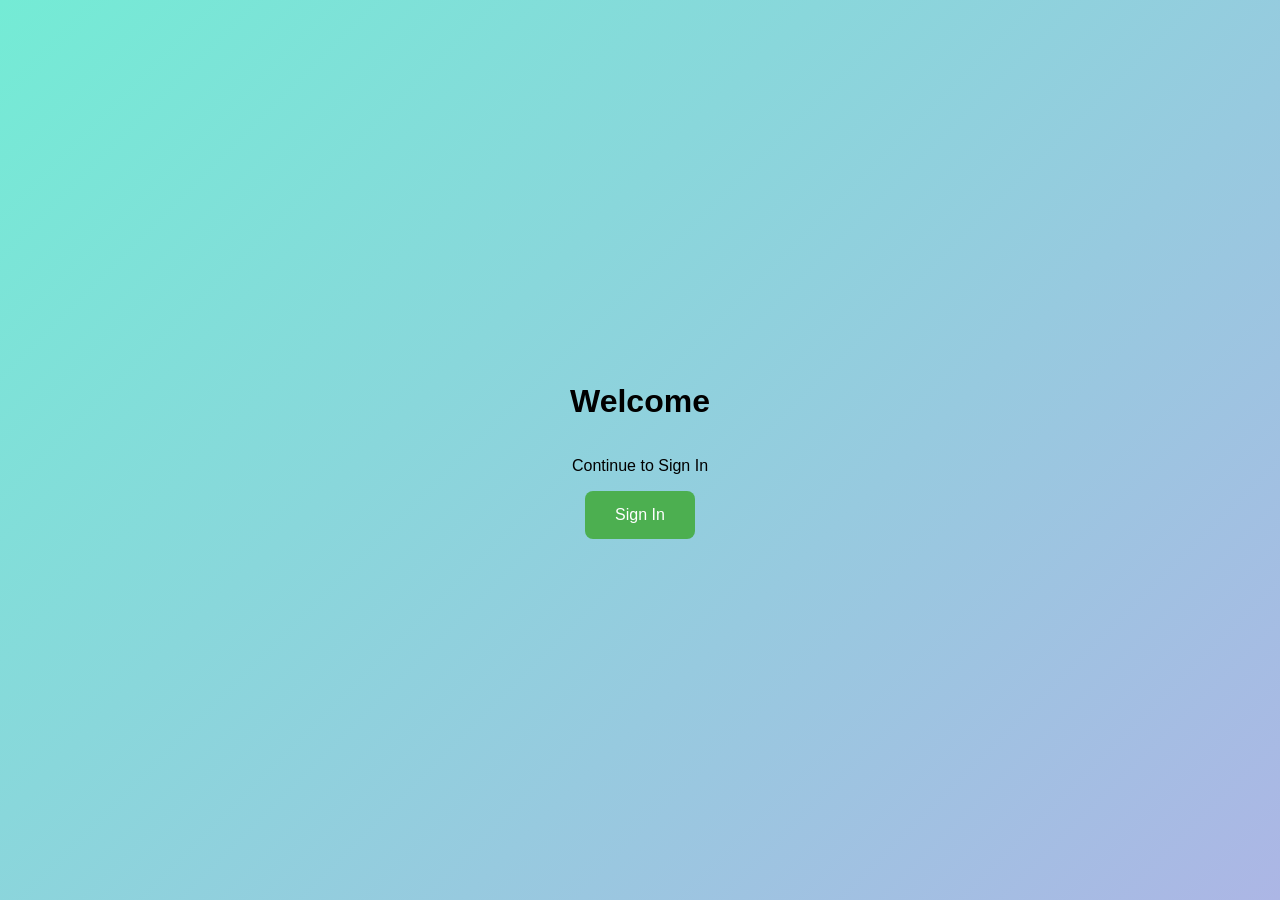
<file: index.html>
<!DOCTYPE html>
<html lang="en">
<head>
  <meta charset="UTF-8">
  <meta name="viewport" content="width=device-width, initial-scale=1.0">
  <title>AnTheFloor</title>
  <link rel="stylesheet" href="css/index.css">
</head>
<body>
  <h1>Welcome</h1>
  <p>Continue to Sign In</p>
  <button onclick="window.location.href='signin.html'">Sign In</button>
</body>
</html>
</file>
<file: css/index.css>
body {
      font-family: Arial, sans-serif;
      display: flex;
      justify-content: center;
      align-items: center;
      height: 100vh;
      background: linear-gradient(135deg, #74ebd5, #ACB6E5);
      flex-direction: column;
      margin: 0;
    }

    button {
      padding: 15px 30px;
      font-size: 1em;
      background-color: #4CAF50;
      color: white;
      border: none;
      border-radius: 8px;
      cursor: pointer;
    }

    button:hover {
      background-color: #45a049;
    }
</file>
